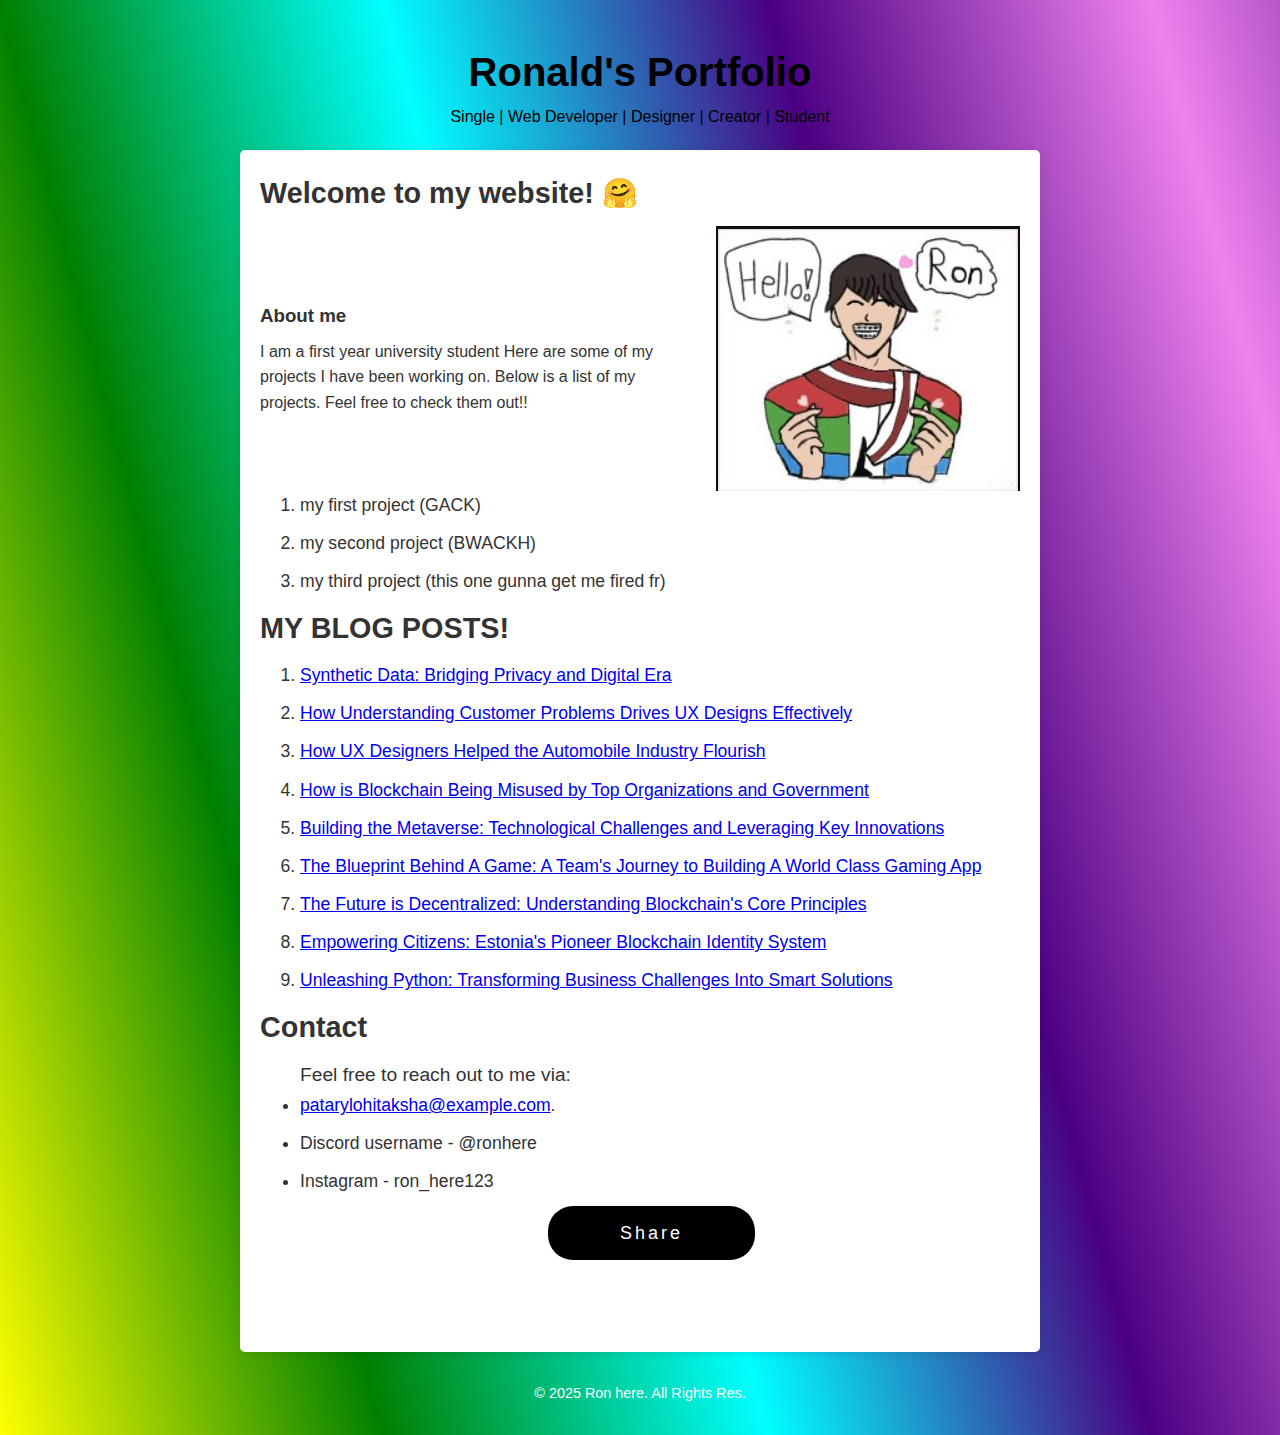
<file: index.html>
<!DOCTYPE html>
<html lang="en"><head>
<meta http-equiv="content-type" content="text/html; charset=UTF-8">
    <meta charset="UTF-8">
    <meta name="viewport" content="width=device-width, initial-scale=1.0">
    <title>Ron Portfolio!</title>
    <link rel="stylesheet" href="index_files/style.css">
</head>

<body>
    <header>
        <h1>Ronald's Portfolio</h1>
        <p>Single | Web Developer | Designer | Creator | Student</p>
    </header>

    <!-- <nav>
        <a href="#about">About</a>
        <a href="#projects">Projects</a>
        <a href="#contact">Contact</a>
    </nav> -->

    <div class="container">
        <h2>Welcome to my website! 🤗</h2>

        <div style="
          display: flex;
          justify-content: space-between;
          align-items: center;
          gap: 1em;
          padding: 0;
        ">
            <div style="flex: 1; display: flex; flex-direction: column; gap: 0.5em">
                <h3 style="display: block">About me</h3>
                <p>
                    I am a first year university student
                    Here are some of my projects I have been working on.
                    Below is a list
                    of my projects. Feel free to check them out!!
                </p>
            </div>
            <img style="text-align: right; display: flex" src="index_files/ron%20here.JPG" class="CENy8b" role="img">
        </div>
        <ol>
            <li>my first project (GACK)</li>

            <li>my second project (BWACKH)</li>

            <li>my third project (this one gunna get me fired fr)</li>
        </ol>

        <h2>MY BLOG POSTS!</h2>
        <ol>
            <li>
                <a href="https://www.linkedin.com/pulse/synthetic-data-bridging-privacy-innovation-digital-era-patary-kcyyc/?trackingId=QuooriDV2jdGX7x2xFtX0A%3D%3D">
                    Synthetic Data: Bridging Privacy and Digital Era</a>
            </li>
            <li>
                <a href="https://www.linkedin.com/pulse/how-understanding-customer-problems-drives-effective-ux-patary-ewpfc/?trackingId=ZRqlGAfV1PdXY6XQI0WiRA%3D%3D">
                    How Understanding Customer Problems Drives UX Designs
                    Effectively</a>
            </li>
            <li>
                <a href="https://www.linkedin.com/pulse/how-ux-designers-helped-automobile-industry-flourish-patary-rs8uc/?trackingId=B%2B6wtvXy4C18xICUlP8GQw%3D%3D">
                    How UX Designers Helped the Automobile Industry
                    Flourish</a>
            </li>
            <li>
                <a href="https://www.linkedin.com/pulse/how-blockchain-being-misused-government-top-lohitaksha-patary-plsoc/?trackingId=MQgC0dH%2Fbry6mia90e7kcg%3D%3D">
                    How is Blockchain Being Misused by Top Organizations and
                    Government</a>
            </li>
            <li>
                <a href="https://www.linkedin.com/pulse/building-metaverse-overcoming-technological-key-lohitaksha-patary-nclgc/?trackingId=iXKdpgbee63ynqLX9kBsWQ%3D%3D">
                    Building the Metaverse: Technological Challenges and
                    Leveraging Key
                    Innovations</a>
            </li>
            <li>
                <a href="https://www.linkedin.com/pulse/blueprint-behind-game-teams-journey-building-gaming-app-patary-p4tuc/?trackingId=pGPLiZAO1jTqa8UVc30wPg%3D%3D">
                    The Blueprint Behind A Game: A Team's Journey to
                    Building A World
                    Class Gaming App
                </a>
            </li>
            <li>
                <a href="https://www.linkedin.com/pulse/future-decentralized-understanding-blockchains-core-patary-noo8c/?trackingId=WCCnVs%2FZsM5w9uCYxyiLsg%3D%3D">The
                    Future is Decentralized: Understanding Blockchain's Core
                    Principles</a>
            </li>
            <li>
                <a href="https://www.linkedin.com/pulse/empowering-citizens-estonias-pioneering-blockchain-identity-patary-bko0c/?trackingId=ZsijL%2F2a%2FED1TUOxdSJWqQ%3D%3D">Empowering
                    Citizens: Estonia's Pioneer Blockchain Identity
                    System</a>
            </li>
            <li>
                <a href="https://www.linkedin.com/pulse/unleashing-python-transforming-business-challenges-smart-patary-wq3yc/?trackingId=6oSzPO0JhTqVSbpgpiLeGA%3D%3D">Unleashing
                    Python: Transforming Business Challenges Into Smart
                    Solutions</a>
            </li>
        </ol>

        <h2>Contact</h2>
        <ul>
            <p style="font-size: 1.2em">Feel free to reach out to me
                via:</p>
            <li>
                <a href="mailto:your.email@example.com">patarylohitaksha@example.com</a>.
            </li>
            <li>Discord username - @ronhere</li>
            <li>Instagram - ron_here123</li>
            
        </ul>
        
<button>
  <span>Share</span>
  <div class="container">
    <a href="https://google.com">
    <svg class="icon" viewBox="0 0 1024 1024" version="1.1" xmlns="http://www.w3.org/2000/svg" width="45" height="45">
      <path d="M962.267429 233.179429q-38.253714 56.027429-92.598857 95.451429 0.585143 7.972571 0.585143 23.990857 0 74.313143-21.723429 148.260571t-65.974857 141.970286-105.398857 120.32-147.456 83.456-184.539429 31.158857q-154.843429 0-283.428571-82.870857 19.968 2.267429 44.544 2.267429 128.585143 0 229.156571-78.848-59.977143-1.170286-107.446857-36.864t-65.170286-91.136q18.870857 2.852571 34.889143 2.852571 24.576 0 48.566857-6.290286-64-13.165714-105.984-63.707429t-41.984-117.394286l0-2.267429q38.838857 21.723429 83.456 23.405714-37.741714-25.161143-59.977143-65.682286t-22.308571-87.990857q0-50.322286 25.161143-93.110857 69.12 85.138286 168.301714 136.265143t212.260571 56.832q-4.534857-21.723429-4.534857-42.276571 0-76.580571 53.979429-130.56t130.56-53.979429q80.018286 0 134.875429 58.294857 62.317714-11.995429 117.174857-44.544-21.138286 65.682286-81.115429 101.741714 53.174857-5.705143 106.276571-28.598857z" fill=""></path>
    </svg>
    </a>
    <a href="https://instagram.com">
    <svg class="icon" viewBox="0 0 1024 1024" version="1.1" xmlns="http://www.w3.org/2000/svg" width="45" height="45">
      <path d="M123.52064 667.99143l344.526782 229.708899 0-205.136409-190.802457-127.396658zM88.051421 585.717469l110.283674-73.717469-110.283674-73.717469 0 147.434938zM556.025711 897.627196l344.526782-229.708899-153.724325-102.824168-190.802457 127.396658 0 205.136409zM512 615.994287l155.406371-103.994287-155.406371-103.994287-155.406371 103.994287zM277.171833 458.832738l190.802457-127.396658 0-205.136409-344.526782 229.708899zM825.664905 512l110.283674 73.717469 0-147.434938zM746.828167 458.832738l153.724325-102.824168-344.526782-229.708899 0 205.136409zM1023.926868 356.00857l0 311.98286q0 23.402371-19.453221 36.566205l-467.901157 311.98286q-11.993715 7.459506-24.57249 7.459506t-24.57249-7.459506l-467.901157-311.98286q-19.453221-13.163834-19.453221-36.566205l0-311.98286q0-23.402371 19.453221-36.566205l467.901157-311.98286q11.993715-7.459506 24.57249-7.459506t24.57249 7.459506l467.901157 311.98286q19.453221 13.163834 19.453221 36.566205z" fill=""></path>
    </svg>
</a>
    <a href="https://github.com/lohitaksha06">
    <svg class="icon" viewBox="0 0 1024 1024" version="1.1" xmlns="http://www.w3.org/2000/svg" width="45" height="45">
      <path d="M950.930286 512q0 143.433143-83.748571 257.974857t-216.283429 158.573714q-15.433143 2.852571-22.601143-4.022857t-7.168-17.115429l0-120.539429q0-55.442286-29.696-81.115429 32.548571-3.437714 58.587429-10.313143t53.686857-22.308571 46.299429-38.034286 30.281143-59.977143 11.702857-86.016q0-69.12-45.129143-117.686857 21.138286-52.004571-4.534857-116.589714-16.018286-5.12-46.299429 6.290286t-52.589714 25.161143l-21.723429 13.677714q-53.174857-14.848-109.714286-14.848t-109.714286 14.848q-9.142857-6.290286-24.283429-15.433143t-47.689143-22.016-49.152-7.68q-25.161143 64.585143-4.022857 116.589714-45.129143 48.566857-45.129143 117.686857 0 48.566857 11.702857 85.723429t29.988571 59.977143 46.006857 38.253714 53.686857 22.308571 58.587429 10.313143q-22.820571 20.553143-28.013714 58.88-11.995429 5.705143-25.746286 8.557714t-32.548571 2.852571-37.449143-12.288-31.744-35.693714q-10.825143-18.285714-27.721143-29.696t-28.306286-13.677714l-11.410286-1.682286q-11.995429 0-16.603429 2.56t-2.852571 6.582857 5.12 7.972571 7.460571 6.875429l4.022857 2.852571q12.580571 5.705143 24.868571 21.723429t17.993143 29.110857l5.705143 13.165714q7.460571 21.723429 25.161143 35.108571t38.253714 17.115429 39.716571 4.022857 31.744-1.974857l13.165714-2.267429q0 21.723429 0.292571 50.834286t0.292571 30.866286q0 10.313143-7.460571 17.115429t-22.820571 4.022857q-132.534857-44.032-216.283429-158.573714t-83.748571-257.974857q0-119.442286 58.88-220.306286t159.744-159.744 220.306286-58.88 220.306286 58.88 159.744 159.744 58.88 220.306286z" fill=""></path>
    </svg>
    </a> 
  </div>
</button>
    </div>


    <footer>
        <p>© 2025 Ron here. All Rights Res.</p>
    </footer>


</body></html>
</file>
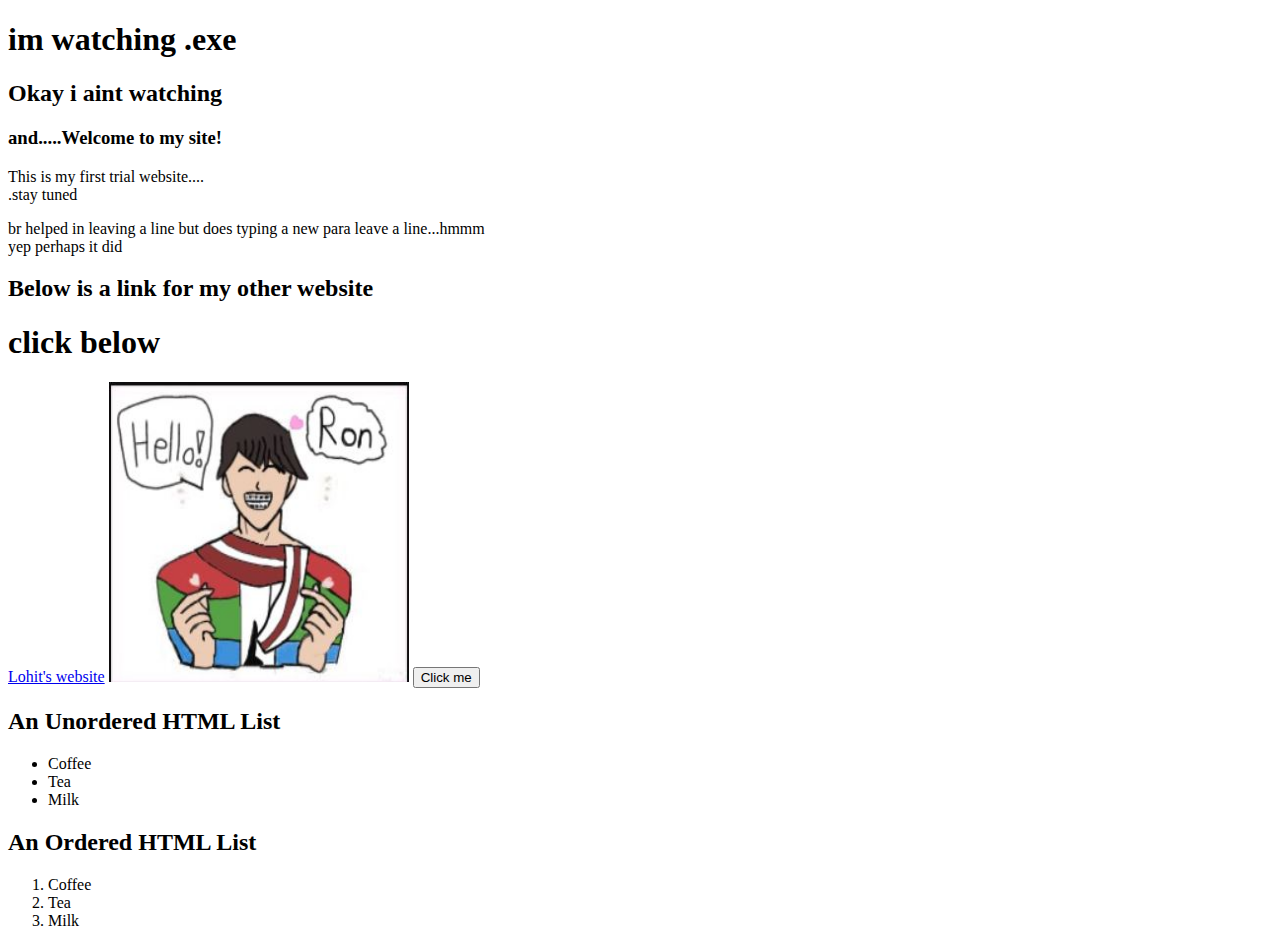
<file: other/index.html>
<!DOCTYPE html>
<html>
<body>

<h1>im watching .exe</h1>
<h2>Okay i aint watching</h2>
<h3>and.....Welcome to my site!</h3>
<!--You can put maximum 6 headers-->


<p>This is my first trial website....<br>.stay tuned</p>
<p>br helped in leaving a line but does typing a new para leave a line...hmmm<br>yep perhaps it did</p>
<p></p>

<h2>Below is a link for my other website</h2>
<h1>click below</h1>
<a href="https://ronaldhibye.neocities.org/">Lohit's website</a>
<img src="ron here.JPG" alt="W3Schools.com" width="300" height="300">
<button>Click me</button>

<h2>An Unordered HTML List</h2>

<ul>
  <li>Coffee</li>
  <li>Tea</li>
  <li>Milk</li>
</ul>  

<h2>An Ordered HTML List</h2>

<ol>
  <li>Coffee</li>
  <li>Tea</li>
  <li>Milk</li>
</ol> 
</body>
</html>
</file>
<file: index_files/style.css>
* {
    margin: 0;
    padding: 0;
    box-sizing: border-box;
    
}

@keyframes rainbow {
    0% {
        background-position: 0% 50%;
    }
    100% {
        background-position: 100% 50%;
    }
}

body {
    font-family: Arial, sans-serif;
    line-height: 1.6;
    /* background: #f4f4f4; */
    background: linear-gradient(75deg, red, orange, yellow, green, cyan, indigo, violet,indigo,cyan,green,yellow,orange,red,orange);
    background-size: 300% 300%;
    animation: rainbow 6s linear infinite;
    color: #333;
    padding: 20px;
}

header {
    /* background: #333; */
    color: #000000;
    padding: 20px 0;
    text-align: center;
}

header h1 {
    font-size: 2.5em;
}

nav {
    margin: 20px 0;
    text-align: center;
}

nav a {
    text-decoration: none;
    color: #333;
    margin: 0 15px;
    font-size: 1.2em;
    transition: color 0.3s ease;
}

nav a:hover {
    color: #007BFF;
}

.container {
    max-width: 800px;
    margin: 0 auto;
    background: #fff;
    background-color: #fff;
    padding: 20px;
    box-shadow: 0 2px 10px rgba(0, 0, 0, 0.1);
    border-radius: 5px;
}
.container .child {
    background: inherit;
    
}

section {
    margin: 20px 0;
}

h2 {
    font-size: 1.8em;
    margin-bottom: 10px;
}

.project {
    margin-bottom: 20px;
}

.project img {
    max-width: 100%;
    border-radius: 5px;
}

.project h3 {
    font-size: 1.5em;
    margin: 10px 0;
}

footer {
    text-align: center;
    margin-top: 20px;
    padding: 10px 0;
    /* background: #333; */
    color: #fff;
    border-radius: 5px;
}

footer p {
    font-size: 0.9em;
}

ol, ul {
    margin-left: 20px; /* Adds spacing to the left */
    padding-left: 20px; /* Adds padding for alignment */
}

li {
    margin-bottom: 10px; /* Adds space between items */
    font-size: 1.1em; /* Adjusts font size */
    color: #333; /* Changes text color */
}/* From Uiverse.io by gagan-gv */ 
button {
  height: 4em;
  width: 15em;
  border: none;
  border-radius: 40px;
  background-color: #fff;
  cursor: pointer;
  margin-left: 18rem;
}

button span {
  z-index: 1;
  display: inline-block;
  background-color: black;
  height: 3em;
  width: 11.5em;
  border-radius: 25px;
  color: #fff;
  line-height: 55px;
  font-size: 18px;
  letter-spacing: 3px;
  transition: all 0.5s;
}

button .container {
  z-index: -1;
  width: 0;
  position: relative;
  display: flex;
  justify-content: center;
  transform: translateY(-50px);
  transition: all 0.4s;
}

button .container svg {
  padding: 0 10px;
}

button:hover span {
  width: 0;
}

button:hover .container {
  z-index: 2;
  width: 100%;
}
</file>
